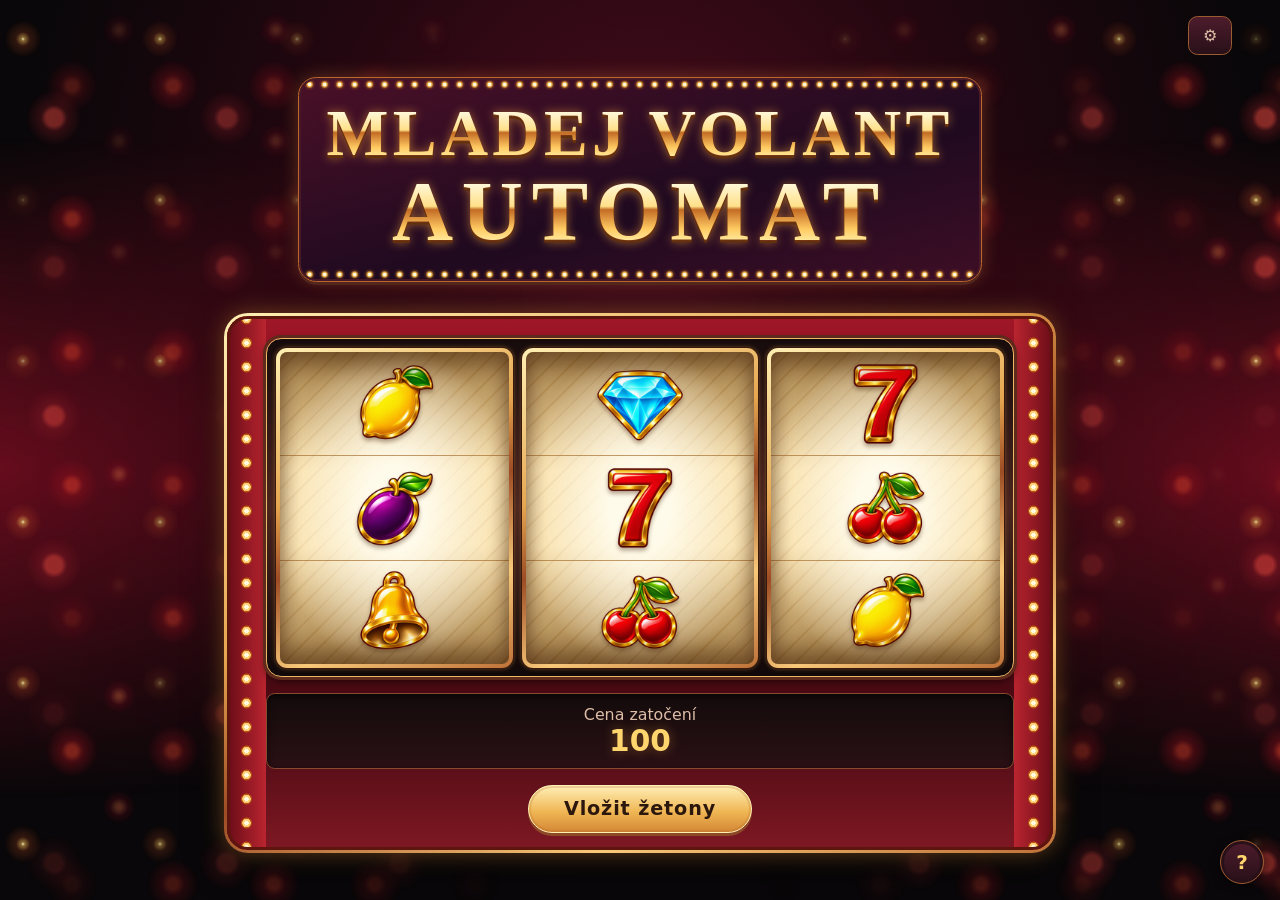
<file: index.html>
<!doctype html>
<html lang="cs">
<head>
<meta charset="utf-8">
<meta name="viewport" content="width=device-width, initial-scale=1">
<title>Mladej Volant - Automaty</title>
<link rel="stylesheet" href="style.css">
<script src="app.js" defer></script>
</head>
<body>
<div id="backgroundLights" aria-hidden="true"></div>
<header><span></span><div class="tools"><button id="settings" aria-label="Nastavení" title="Nastavení">⚙</button><button id="quit" hidden>Ukončit hru</button></div></header>
<main>
<h1 id="titleSign"><span class="title-face"><span id="titleOriginal" class="title-original"><span class="title-line">Mladej Volant</span><br><span class="title-line title-accent">Automat</span></span><span id="titleWin" class="title-win" hidden><span class="title-line">Výhra</span><span id="titleAmount" class="title-line title-accent"></span></span></span></h1>
<section class="machine" aria-label="Výherní automat">
<div class="reels" aria-label="Tři kotouče"><div class="reel"></div><div class="reel"></div><div class="reel"></div></div>
<div class="meters" id="meters"><div id="creditMeter" hidden>Kredit <strong id="credit">0</strong></div><div id="betMeter"><span id="betLabel">Cena zatočení</span> <strong id="bet">100</strong></div><div id="paidMeter" hidden>Poslední výplata <strong id="paid">0</strong></div></div>
<button class="primary" id="deposit">Vložit žetony</button><button class="primary" id="spin" hidden>Zatočit</button>
<p id="keys" hidden>Enter nebo mezerník</p>
</section>
</main>
<button id="help" aria-label="Nápověda a výherní tabulka" title="Nápověda a výherní tabulka" aria-haspopup="dialog">?</button>
<dialog id="paytable" aria-labelledby="paytableTitle"><h2 id="paytableTitle">Výherní tabulka</h2><p>Výhra padne za tři stejné symboly ve střední řadě. Čísla udávají výplatu v žetonech při aktuální ceně zatočení.</p><ul id="payouts"></ul><p class="actions"><button type="button" data-close>Zavřít</button></p></dialog>
<dialog id="depositDialog"><form id="depositForm"><h2>Vložit žetony</h2><p id="tokenHelp"></p><label>Celková hodnota vkladu <input id="amount" type="number" required></label><p class="actions"><button type="button" data-close>Zpět</button><button class="primary">Potvrdit vklad</button></p></form></dialog>
<dialog id="settingsDialog"><form id="settingsForm">
<h2>Nastavení</h2>
<label>Cena zatočení <input id="betInput" type="number" min="1" max="1000000" step="1" required></label>
<label>Hodnoty fyzických žetonů <input id="tokens" required aria-describedby="tokenExample"></label>
<p id="tokenExample">Zadej kredit za jeden žeton každého typu, oddělený čárkami. Například 1, 5, 10. Dva žetony po 5 a jeden po 10 pak dají vklad 20 kreditů.</p>
<fieldset><legend>Zobrazení</legend>
<label class="check"><input id="showCredit" type="checkbox"> Kredit</label>
<label class="check"><input id="showBet" type="checkbox"> Cena jednoho zatočení během hry</label>
<label class="check"><input id="showPaid" type="checkbox"> Poslední výplata</label>
<label>Blikání na úvodní obrazovce
<select id="homeFlicker"><option value="fast">Rychlé</option><option value="calm">Klidné</option></select>
</label>
</fieldset>
<fieldset><legend>Výplaty za trojice</legend><p>Zadej násobky sázky. Při sázce 100 a násobku 0,9 automat vyplatí 90 žetonů. Výplaty se zaokrouhlují na celé žetony a za trojici je výplata nejméně 1 žeton.</p><div id="payoutInputs"></div><p id="settingsReturn"></p></fieldset>
<fieldset><legend>Hudba a zvukové efekty</legend><button id="toggleAudio" type="button">Spustit zvuk</button></fieldset>
<p id="settingsError" role="alert"></p><p class="actions"><button type="button" data-close>Zpět</button><button class="primary">Uložit</button></p>
</form></dialog>
<dialog id="results"><h2>Konec kola</h2><div class="result-main"><div>Vklad<strong id="initial"></strong></div><div>K výplatě<strong id="cash"></strong></div><div>Čistý výsledek<strong id="net"></strong></div></div><p id="stats"></p><p id="roundReturn"></p><button class="primary" id="reset">Výplata hotová · nový hráč</button></dialog>
<div id="confetti" aria-hidden="true"></div>
</body>
</html>
</file>
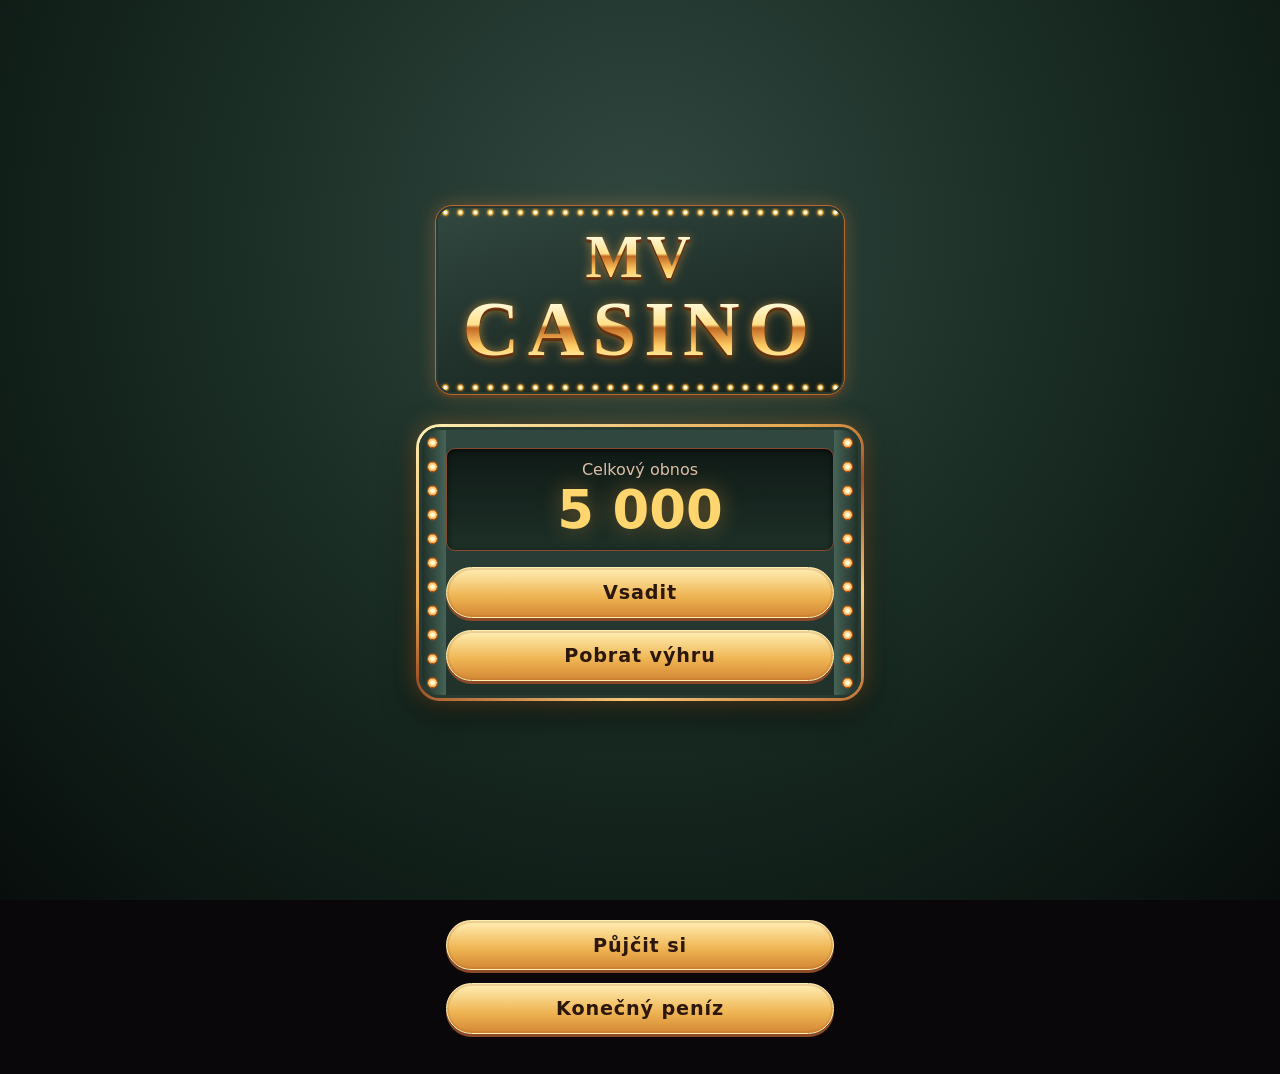
<file: bank/index.html>
<!doctype html>
<html lang="cs">
<head>
  <meta charset="utf-8">
  <meta name="viewport" content="width=device-width, initial-scale=1">
  <meta name="theme-color" content="#314840">
  <title>MV Casino</title>
  <link rel="stylesheet" href="../style.css">
  <link rel="stylesheet" href="bank.css">
  <script src="bank.js" defer></script>
</head>
<body class="bank">
  <main>
    <div class="first-screen">
      <h1><span class="title-line">MV</span><br><span class="title-line title-accent">Casino</span></h1>
      <section class="machine" aria-label="Herní obnos">
        <div class="meters"><div>Celkový obnos <strong id="balance" aria-live="polite"></strong></div></div>
        <form id="transaction" hidden>
          <label>Kolik <input id="amount" inputmode="numeric" pattern="[0-9]+" required autocomplete="off"></label>
          <p id="transaction-error" class="error" role="alert" hidden></p>
          <div class="actions">
            <button type="button" id="cancel-transaction">Zpět</button>
            <button type="submit" id="confirm-transaction"></button>
          </div>
        </form>
        <div class="bank-buttons" id="game-actions">
          <button class="primary" id="bet-credit">Vsadit</button>
          <button class="primary" id="collect">Pobrat výhru</button>
        </div>
        <p id="storage-warning" class="error" role="status" hidden>Změny se v tomto prohlížeči nepodařilo uložit.</p>
      </section>
    </div>
    <section class="bank-buttons secondary-actions" aria-label="Banka a konečný výsledek">
      <button class="primary" id="borrow" aria-haspopup="dialog">Půjčit si</button>
      <button class="primary" id="settlement" aria-haspopup="dialog">Konečný peníz</button>
    </section>
  </main>
  <dialog id="password-dialog" aria-labelledby="password-title">
    <h2 id="password-title"></h2>
    <form id="password-form">
      <label>Heslo <input id="password" type="password" required autocomplete="off" autofocus></label>
      <p id="password-error" class="error" role="alert" hidden></p>
      <div class="actions">
        <button type="button" data-close>Zpět</button>
        <button type="submit" class="primary">Pokračovat</button>
      </div>
    </form>
  </dialog>
  <dialog id="loan-dialog" aria-labelledby="loan-title">
    <h2 id="loan-title">Půjčit si</h2>
    <form id="loan-form">
      <label>Kolik <input id="loan-amount" inputmode="numeric" pattern="[0-9]+" required autocomplete="off" autofocus></label>
      <p id="loan-rate"></p>
      <p id="loan-error" class="error" role="alert" hidden></p>
      <div class="actions">
        <button type="button" data-close>Zpět</button>
        <button type="submit" class="primary">Potvrdit půjčku</button>
      </div>
    </form>
  </dialog>
  <dialog id="result-dialog" aria-labelledby="result-title">
    <h2 id="result-title">Konečný peníz</h2>
    <dl>
      <div><dt>Celkový obnos</dt><dd id="result-balance"></dd></div>
      <div><dt>Půjčeno</dt><dd id="result-principal"></dd></div>
      <div><dt>Úrok celkem</dt><dd id="result-interest"></dd></div>
      <div class="result-total"><dt>Po splacení půjček</dt><dd><strong id="result-total"></strong></dd></div>
    </dl>
    <div class="actions"><button type="button" class="primary" data-close>Zavřít</button></div>
  </dialog>
</body>
</html>
</file>
<file: style.css>
:root{
  color-scheme:dark;
  font-family:system-ui,sans-serif;
  background:#090709;
  color:#fff3de;
  --accent:#ffd56d;
  --muted:#debea7;
  --brass:#9d5b30;
  --gold-metal:linear-gradient(155deg,#fff0b4 0%,#e6a64f 37%,#9d4c24 54%,#f8c879 77%,#be7138 100%);
  --bulbs:radial-gradient(circle,#fffbe1 0 1.5px,#ffc255 2px,#ee8a0433 4px,transparent 6px);
}
*{box-sizing:border-box}
[hidden]{display:none!important}
body{
  margin:0;
  min-height:100dvh;
  isolation:isolate;
  background:
    radial-gradient(ellipse at 50% 23%,#480c1c 0%,#230710 36%,transparent 69%),
    #090709;
}
#backgroundLights{
  position:fixed;
  z-index:-1;
  inset:0;
  pointer-events:none;
  overflow:hidden;
  background:
    radial-gradient(ellipse at 0% 52%,#660c1d,transparent 50%),
    radial-gradient(ellipse at 100% 52%,#660c1d,transparent 50%);
  mask-image:linear-gradient(90deg,#000 0%,#000b 17%,transparent 41% 59%,#000b 83%,#000 100%);
}
.background-dot{
  position:absolute;
  aspect-ratio:1;
  transform:translate(-50%,-50%);
}
.background-dot[data-pattern="3"]{
  background:radial-gradient(circle,#fff4ba 0,#ffc45b90 2px,#ff692d30 7px,transparent 19px);
}
.background-dot[data-pattern="2"]{
  background:radial-gradient(circle,#f2412e88 0 5px,#9f131f66 11px,transparent 26px);
}
.background-dot[data-pattern="1"]{
  background:radial-gradient(circle,#e5463e95 0 8px,#97202955 13px,transparent 28px);
}
.background-dot[data-pattern="0"]{
  background:radial-gradient(circle,#ff794a66 0 2px,#9f102538 9px,transparent 17px);
}
@media (max-width:42rem){
  #backgroundLights{opacity:.65}
}
header{display:flex;justify-content:space-between;align-items:center;gap:1rem;padding:1rem clamp(1rem,4vw,3rem);color:var(--muted)}
header>span{font-size:.8rem;font-weight:650;letter-spacing:.055em}
.tools,.actions{display:flex;gap:.6rem;justify-content:flex-end;align-items:center}
main{width:min(calc(100% - 1rem),52rem);margin:0 auto;text-align:center;padding-bottom:.5rem}
h1{
  width:fit-content;
  max-width:100%;
  margin:.1em auto .48em;
  padding:.34em clamp(.55rem,4vw,1.7rem) .39em;
  border:1px solid #bc672c;
  border-radius:.28em;
  font-family:Rockwell,Georgia,serif;
  font-size:clamp(1.45rem,6.3vw,4.1rem);
  font-weight:900;
  line-height:1.03;
  letter-spacing:.065em;
  text-transform:uppercase;
  color:#ffe093;
  background:
    var(--bulbs) center top / 15px 13px repeat-x,
    var(--bulbs) center bottom / 15px 13px repeat-x,
    linear-gradient(165deg,#4a1027,#1f0a20 58%,#3e0e25);
  box-shadow:inset 0 0 0 2px #471825,0 3px 0 #53271d,0 0 1.1rem #e4823a55;
}
.title-face{position:relative;display:block}
.title-original{display:block}
.title-original.is-covered{visibility:hidden}
.title-win{position:absolute;inset:0;display:flex;flex-direction:column;align-items:center;justify-content:center}
.title-line{
  display:inline-block;
  color:#ffe099;
  background:linear-gradient(#fffbe3 14%,#ffe089 44%,#c36b24 48%,#ffca62 70%,#fff1aa 87%);
  background-clip:text;
  -webkit-text-fill-color:transparent;
  filter:drop-shadow(0 1px #763415) drop-shadow(0 2px #61300d) drop-shadow(0 0 5px #f6a33b88);
}
h1 .title-accent{
  font-size:1.29em;
  letter-spacing:.105em;
}
.title-win .title-accent{max-width:100%;letter-spacing:.055em}
.title-win .title-accent.long-amount{font-size:clamp(.9rem,4.4vw,2.75rem)}
h2{margin-top:0;font-family:Rockwell,Georgia,serif;color:var(--accent)}
.machine{
  --rail:clamp(.85rem,4vw,2.45rem);
  --rail-light:radial-gradient(circle,#fffbe3 0 2px,#ffd075 2.5px 4px,#b95012 4.5px 5px,transparent 6px);
  padding:clamp(.8rem,2vw,1.35rem) var(--rail) 1.1rem;
  border:3px solid transparent;
  border-radius:1.5rem;
  background:
    var(--rail-light) left center / var(--rail) 24px repeat-y padding-box,
    var(--rail-light) right center / var(--rail) 24px repeat-y padding-box,
    linear-gradient(90deg,#680c17,#ba2530 var(--rail),transparent var(--rail) calc(100% - var(--rail)),#ba2530 calc(100% - var(--rail)),#680c17) padding-box,
    linear-gradient(#9f1627,#460912 75%,#7e1823) padding-box,
    var(--gold-metal) border-box;
  box-shadow:inset 0 0 0 3px #5d150d,0 0 1.4rem #f1953d66,0 .7rem 2.4rem #000b;
}
.reels{
  position:relative;
  display:grid;
  grid-template-columns:repeat(3,minmax(0,1fr));
  gap:clamp(.2rem,.85vw,.55rem);
  padding:clamp(.3rem,1vw,.55rem);
  border:1px solid #edb966;
  border-radius:.95rem;
  background:linear-gradient(#160b0c,#4b241e,#100809);
  box-shadow:0 0 0 3px #5e2a1b,0 4px 10px #000a;
}
.reel{
  position:relative;
  height:clamp(12rem,37vw,20rem);
  overflow:hidden;
  border:clamp(2px,.45vw,4px) solid transparent;
  border-radius:.7rem;
  background:
    radial-gradient(ellipse at center,#fffbeb 18%,transparent 74%) padding-box,
    repeating-linear-gradient(135deg,#ffffff0e 0 12px,#6c370711 12px 14px) padding-box,
    linear-gradient(#9c753b,#f8dca1 38% 62%,#9c753b) padding-box,
    var(--gold-metal) border-box;
  box-shadow:0 0 0 1px #38190b,0 0 .35rem #ecaa4b88;
}
.reel::after{
  content:"";
  position:absolute;
  inset:0;
  pointer-events:none;
  background:linear-gradient(transparent calc(100% / 3 - 1px),#a46c2caa calc(100% / 3 - 1px) calc(100% / 3),transparent calc(100% / 3) calc(200% / 3),#a46c2caa calc(200% / 3) calc(200% / 3 + 1px),transparent calc(200% / 3 + 1px));
  box-shadow:inset 0 14px 20px #35150466,inset 0 -14px 20px #35150466;
}
.symbol{display:grid;place-items:center;height:var(--reel-height,calc(100% / 3));grid-template:minmax(0,1fr)/minmax(0,1fr)}
.symbol img{width:74%;height:92%;object-fit:contain;filter:drop-shadow(0 3px 2px #47220666)}
.meters,.result-main{display:grid;grid-template-columns:repeat(3,minmax(0,1fr));gap:.4rem;margin-top:1rem}
.meters{display:flex}
.meters>div{flex:1;min-width:0}
.meters>div,.result-main>div{
  padding:.65rem .25rem;
  border:1px solid #864a2e;
  border-radius:.55rem;
  background:linear-gradient(#130b0b,#2a1015);
  box-shadow:inset 0 2px 6px #0009;
  color:var(--muted);
  font-size:clamp(.73rem,2.5vw,.99rem);
}
strong{display:block;font-size:clamp(1rem,4vw,1.85rem);color:var(--accent);overflow-wrap:anywhere;font-variant-numeric:tabular-nums;text-shadow:0 0 .4em #f6a33b66}
button{font:inherit;font-weight:700;border:1px solid var(--brass);background:linear-gradient(#4d1c2c,#281018);color:inherit;border-radius:.6rem;padding:.55rem .85rem;cursor:pointer}
button:focus-visible,input:focus-visible,select:focus-visible,summary:focus-visible{outline:3px solid #ffdfa0;outline-offset:3px}
button:not(:disabled):hover{filter:brightness(1.14)}
button:disabled{opacity:.55;cursor:default}
.primary{background:linear-gradient(#ffefb5,#efb553 57%,#d48735);color:#2c170d;border-color:#fff0b2;box-shadow:0 3px 0 #8d4826,inset 0 0 0 2px #a75f2638}
.primary:not(:disabled):active{box-shadow:inset 0 2px 5px #873b2977}
.machine .primary{min-width:min(100%,14rem);margin-top:1rem;font-size:1.2rem;padding:.7rem;border-radius:999px;letter-spacing:.045em}
#spin{background:radial-gradient(ellipse at 50% 19%,#ef6552,#ba2528 54%,#790e1d);color:#fff4ce;border-color:#ffce77;box-shadow:0 0 0 2px #a96129,0 3px 0 2px #552514,inset 0 0 0 2px #ffb16955;text-shadow:0 1px 2px #511224}
#keys{color:var(--muted);margin:.65rem 0 0}
#help{position:fixed;right:1rem;bottom:1rem;width:2.75rem;height:2.75rem;padding:0;border-radius:50%;font-size:1.25rem;color:var(--accent);box-shadow:inset 0 0 0 3px #281018,0 2px 10px #0008}
#payouts{display:flex;flex-wrap:wrap;justify-content:center;gap:.5rem;padding:0;list-style:none}
#payouts li{display:flex;align-items:center;gap:.4rem;padding:.25rem .55rem;border:1px solid #864a2e;border-radius:.4rem;background:#261015;color:var(--accent)}
#payouts img{width:1.6rem;height:1.6rem}
dialog{width:min(92%,34rem);padding:1.4rem;border:2px solid transparent;border-radius:1rem;background:linear-gradient(#421326,#1a0a11) padding-box,var(--gold-metal) border-box;color:inherit;box-shadow:0 0 1.25rem #e5803355}
dialog::backdrop{background:#0d050add}
label{display:grid;gap:.35rem;margin:1rem 0}.check{display:flex;align-items:center}
input,select{font:inherit;color:inherit;background:#210d16;border:1px solid var(--brass);border-radius:.4rem;padding:.45rem;width:100%;accent-color:var(--accent)}
input[type=checkbox]{width:auto}#settingsError{color:#ffb5b5}.actions{margin-bottom:0}
fieldset{margin:1rem 0;border:1px solid var(--brass);border-radius:.55rem}
fieldset .check{margin:.45rem 0}
#payoutInputs{display:grid;grid-template-columns:repeat(auto-fit,minmax(6rem,1fr));gap:.5rem}
#payoutInputs label{margin:0}
#confetti{position:fixed;inset:0;overflow:hidden;pointer-events:none}
.coin{position:absolute;top:-3rem;left:var(--x);display:grid;place-items:center;width:1.65rem;aspect-ratio:1;border:2px solid #fff0a3;border-radius:50%;background:var(--gold-metal);box-shadow:inset 0 0 0 2px #a9762b,0 2px 3px #3b170d; color:#713b13;font-weight:900;animation:fall var(--duration) var(--delay) both}
@keyframes fall{to{transform:translate(var(--drift),calc(100dvh + 4rem)) rotate(580deg) rotateY(520deg)}}
</file>
<file: bank/bank.css>
.bank {
  --bank-green: #314840;
  background: radial-gradient(ellipse at 50% 26%, var(--bank-green), #162820 55%, #080e0c);
  background-attachment: fixed;
}

.bank main {
  width: min(calc(100% - 1.5rem), 28rem);
}

.first-screen {
  min-height: 100svh;
  display: flex;
  flex-direction: column;
  justify-content: center;
  padding-block: 2rem;
}

.bank h1 {
  font-size: clamp(2.35rem, 10vw, 3.8rem);
  background: var(--bulbs) center top / 15px 13px repeat-x,
    var(--bulbs) center bottom / 15px 13px repeat-x,
    linear-gradient(165deg, var(--bank-green), #131e1a);
  box-shadow: inset 0 0 0 2px #263a32, 0 3px 0 #534024, 0 0 1.1rem #e4823a55;
}

.bank .machine {
  --rail: clamp(1.05rem, 6vw, 1.7rem);
  background: var(--rail-light) left center / var(--rail) 24px repeat-y padding-box,
    var(--rail-light) right center / var(--rail) 24px repeat-y padding-box,
    linear-gradient(90deg, #1a2b24, #476357 var(--rail), transparent var(--rail) calc(100% - var(--rail)), #476357 calc(100% - var(--rail)), #1a2b24) padding-box,
    linear-gradient(var(--bank-green), #20312a) padding-box,
    var(--gold-metal) border-box;
  box-shadow: inset 0 0 0 3px #293b31, 0 0 1.4rem #f1953d55, 0 .7rem 2rem #0009;
}

.bank .meters { margin-top: 0; }
.bank .meters > div { background: linear-gradient(#101a16, #1d3028); font-size: 1rem; }
.bank .meters strong { font-size: clamp(2rem, 10vw, 3.3rem); }

.bank-buttons {
  display: grid;
  gap: .8rem;
  margin-top: 1rem;
}

.bank .bank-buttons .primary {
  margin: 0;
  min-height: 3.15rem;
  padding: .7rem;
  border-radius: 999px;
  font-size: 1.2rem;
  letter-spacing: .045em;
}

.bank .secondary-actions {
  margin: 0 auto;
  padding: 1.25rem clamp(1.25rem, 6vw, 1.9rem) 2rem;
}

.bank dialog {
  background: linear-gradient(var(--bank-green), #17251e) padding-box, var(--gold-metal) border-box;
}

.bank dialog::backdrop { background: #080e0cdd; }
.bank button:not(.primary), .bank input { background: #17251e; }
.bank input { min-height: 2.75rem; font-size: 1rem; }
.bank .error { color: #ffc2b5; }
.bank dl div { display: flex; justify-content: space-between; align-items: baseline; gap: 1rem; margin-block: .65rem; }
.bank dd { margin: 0; text-align: right; overflow-wrap: anywhere; min-width: 0; }
.bank .result-total { padding-top: .8rem; border-top: 1px solid var(--brass); }
</file>
